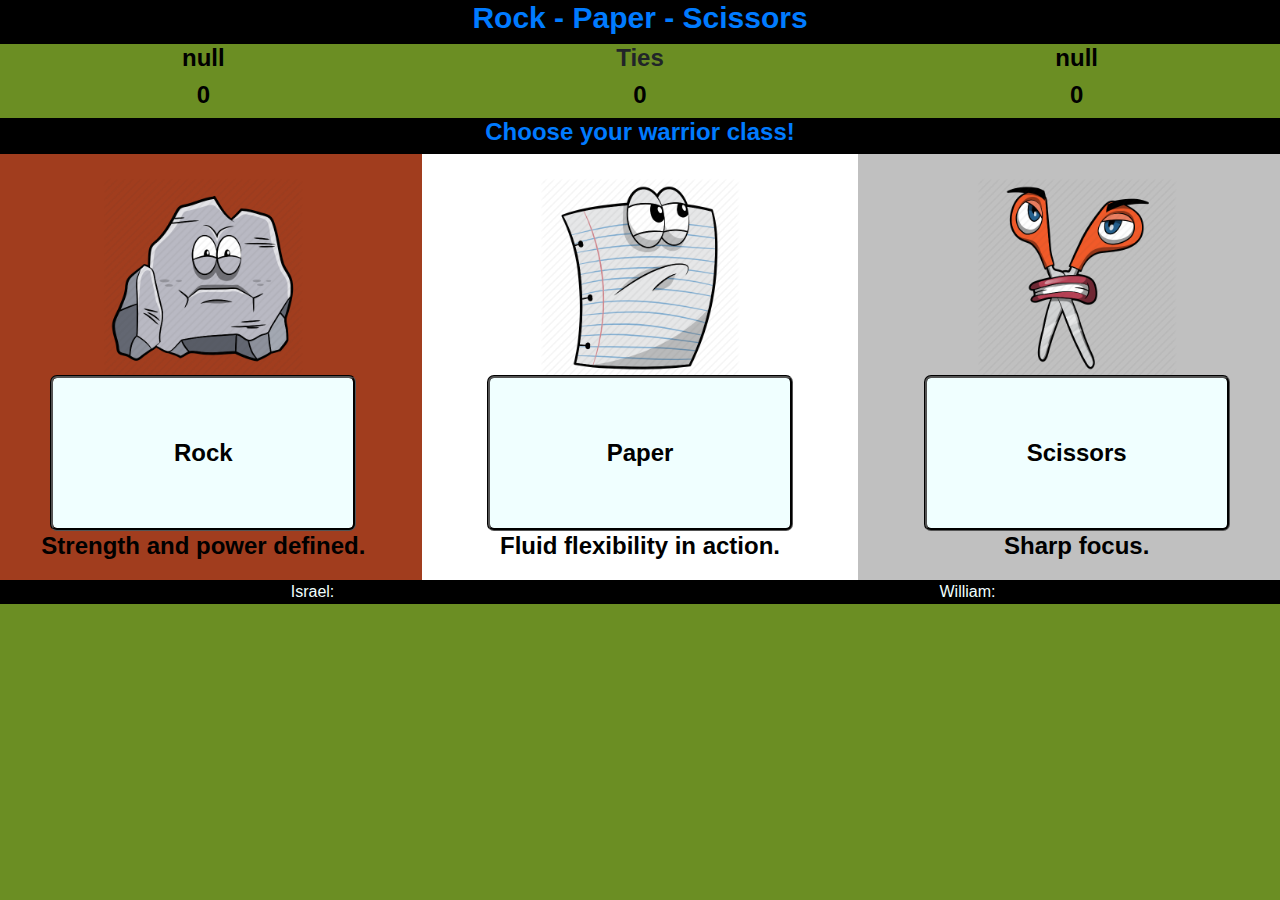
<file: index.html>
<!DOCTYPE html>
<html lang="en">
<head>
    <meta charset="UTF-8">
    <meta name="viewport" content="width=device-width, initial-scale=1.0">
    <meta http-equiv="X-UA-Compatible" content="ie=edge">
    <title>RockPapersScissors</title>

    <!-- Linking style sheets -->
    <link rel="stylesheet" href="https://maxcdn.bootstrapcdn.com/bootstrap/4.0.0/css/bootstrap.min.css">
    <link rel="stylesheet" href="https://use.fontawesome.com/releases/v5.0.10/css/all.css" integrity="sha384-+d0P83n9kaQMCwj8F4RJB66tzIwOKmrdb46+porD/OvrJ+37WqIM7UoBtwHO6Nlg" crossorigin="anonymous">
    <link rel="stylesheet" type="text/css" href="./assets/styles.css">

    <!-- Song for excitment and nostalgia -->
    <!-- <audio loop id="myAudio">
        <source src="assets/mortal_combat-theme.mp3">
    </audio> -->
</head>

<body>
    <!-- Row for game title -->
    <div class="row">
        <div id="gametitle" class="col-lg text-center">
            <h1>Rock - Paper - Scissors</h1>
        </div>
    </div>

    <!-- Row for player character name and stats -->
    <div class="row">
        <div class="col-lg text-center">
            <span id="HumanName">
            <!-- Javascript writes the user name -->
            </span>
            <!-- Row for player score -->
            <div class="row">
                <div id="HumanScore" class="col-lg text-center">
                    <h3>
                    <span id="HumanScoreText">
                        0
                    </span>
                    </h2>
                </div>
            </div>
        </div>
        <!-- Column for ties score -->
        <div class="col-lg text-center">
            <span>
            <h2>Ties</h2>
            </span>
            <!-- Row for ties score -->
            <div class="row">
                <div class="col-lg text-center">
                    <h3>
                    <span id="TiesScoreText">
                        0
                    </span>
                    </h3>
                </div>
            </div>
        </div>
         <!-- Row for player character name and stats -->
        <div class="col-lg text-center">
            <span  id="ComputerName">
            <h3>Jedi Master Yoda</h3>
            </span>
             <!-- Row for player score -->
            <div class="row">
                <div id="ComputerScore" class="col-lg text-center">
                    <h3>
                    <span id="ComputerScoreText">
                        0
                    </span>
                    </h3>
                </div>
            </div>
        </div>
    </div>
   

    <!-- Row for the "button section header" -->
    <div class="row">
        <div id="warrior" class="col-lg text-center">
            <h2>Choose your warrior class!</h2>
        </div>
    </div>
    

    <!-- Row for the click/touch screen buttons -->
    <div class="row">
        <div id="rock" class="col">
            <br>
             <!-- Click/touch screen buttons -->
             <img src="assets/rock.png" height="200px">
             <br>
             <button type="button" onclick="userRock()" class="btn btn-rock" img src="assets/rock.jpg">Rock</button>
            <p>Strength and power defined.</p>
        </div>
        <div id="paper" class="col">
            <br>
            <!-- Click/touch screen buttons -->
            <img src="assets/paper.png" height="200px">
            <br>
            <button type="button" onclick="userPaper()" class="btn btn-paper">Paper</button>
            <p>Fluid flexibility in action.</p>
        </div>
        <div id="scissors" class="col">
            <br>
            <!-- Click/touch screen buttons -->
            <img src="assets/scissors.png" height="200px">
            <br>
            <button type="button" onclick="userScissors()" class="btn btn-scissors">Scissors</button>
            <p>Sharp focus.</p>
        </div>
    </div>
    

    <!-- Row for footer -->
    <div id="footer" class="row">
        <!-- Column for footer -->
        <div class="col-lg text-center">
            <span class="name">Israel:</span>
                <a href="https://twitter.com/israelmuca" target="_blank" class="icon-twitter"><i class="fab fa-twitter"></i></a>
                <a href="https://github.com/israelmuca" target="_blank" class="icon-github"><i class="fab fa-github"></i></a>
                
        </div>
        <div class="col-lg text-center">
            <span class="name">William:</span>
                <a href="https://twitter.com/williambork" target="_blank" class="icon-twitter"><i class="fab fa-twitter"></i></a>
                <a href="https://github.com/WilliamBork33" target="_blank" class="icon-github"><i class="fab fa-github"></i></a>
        </div>
    </div>


    <!-- Linking to Javascript -->
    <script type="text/javascript" src="./assets/javascript.js"></script>

</body>

</html>
</file>
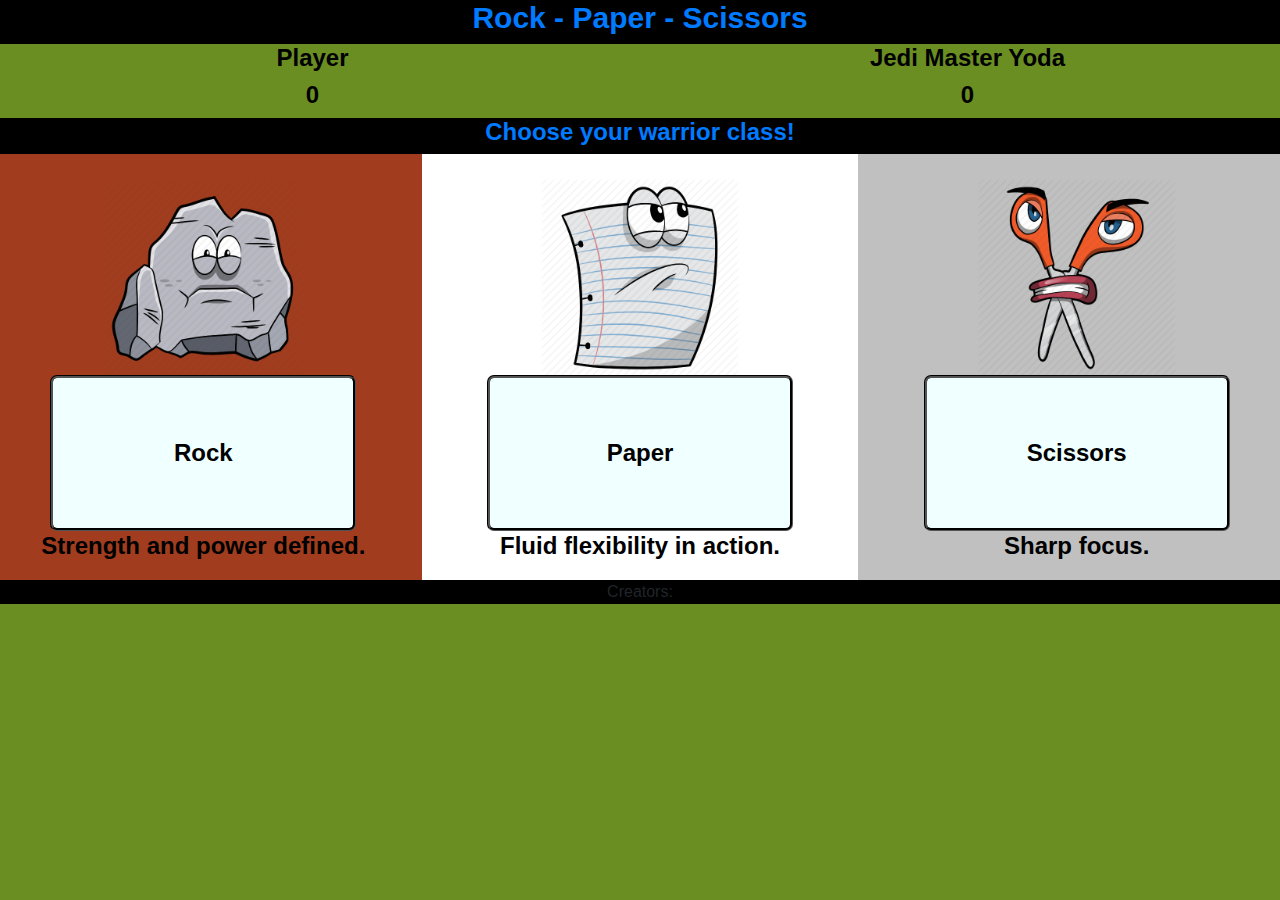
<file: RockPapersScissors.html>
<!DOCTYPE html>
<html lang="en">
<head>
    <meta charset="UTF-8">
    <meta name="viewport" content="width=device-width, initial-scale=1.0">
    <meta http-equiv="X-UA-Compatible" content="ie=edge">
    <title>RockPapersScissors</title>

    <!-- Linking style sheets -->
    <link rel="stylesheet" href="https://maxcdn.bootstrapcdn.com/bootstrap/4.0.0/css/bootstrap.min.css">
    <link rel="stylesheet" href="https://use.fontawesome.com/releases/v5.0.10/css/all.css" integrity="sha384-+d0P83n9kaQMCwj8F4RJB66tzIwOKmrdb46+porD/OvrJ+37WqIM7UoBtwHO6Nlg" crossorigin="anonymous">
    <link rel="stylesheet" type="text/css" href="assets/styles.css">
    <script type="text/javascript" src="assets/javascript.js"></script>

    <!-- Autoplaying song for excitment and nostalgia -->
    <audio autoplay loop>
        <source src="assets/mortal_combat-theme.mp3">
    </audio>
</head>

<body>
    <!-- Row for game title -->
    <div class="row">
        <div id="gametitle" class="col-lg text-center">
            <h1>Rock - Paper - Scissors</h1>
        </div>
    </div>

    <!-- Row for player character name and stats -->
    <div class="row">
        <div id="HumanName" class="col-lg text-center">
            <span>
            <!-- Javascript to write player name to main screen. **Would be great to have a prompt to grab user's name and display it in-game -->
            <script type="text/javascript">
                document.write("<h3>Player</h3>");
            </script>
            </span>
            <!-- Row for player score -->
            <div class="row">
                <div id="HumanScore" class="col-lg text-center">
                    <h3>
                    <span id="HumanScoreText">
                        0
                    </span>
                    </h2>
                </div>
            </div>
        </div>


         <!-- Row for player character name and stats -->
        <div id="ComputerName" class="col-lg text-center">
            <span>
            <h3>Jedi Master Yoda</h3>
            </span>
             <!-- Row for player score -->
            <div class="row">
                <div id="ComputerScore" class="col-lg text-center">
                    <h3>
                    <span id="ComputerScoreText">
                        0
                    </span>
                    </h3>
                </div>
            </div>
        </div>
    </div>
   

    <!-- Row for the "button section header" -->
    <div class="row">
        <div id="warrior" class="col-lg text-center">
            <h2>Choose your warrior class!</h2>
        </div>
    </div>
    

    <!-- Row for the click/touch screen buttons -->
    <div class="row">
        <div id="rock" class="col">
            <br>
             <!-- Click/touch screen buttons -->
             <img src="assets/rock.png" height="200px">
             <br>
             <button type="button" class="btn btn-rock" img src="assets/rock.jpg">Rock</button>
            <p>Strength and power defined.</p>
        </div>
        <div id="paper" class="col">
            <br>
            <!-- Click/touch screen buttons -->
            <img src="assets/paper.png" height="200px">
            <br>
            <button type="button" class="btn btn-paper">Paper</button>
            <p>Fluid flexibility in action.</p>
        </div>
        <div id="scissors" class="col">
            <br>
            <!-- Click/touch screen buttons -->
            <img src="assets/scissors.png" height="200px">
            <br>
            <button type="button" class="btn btn-scissors">Scissors</button>
            <p>Sharp focus.</p>
        </div>
    </div>
    

    <!-- Row for footer -->
    <div class="row">
        <!-- Column for footer -->
        <div id="footer" class="col-lg text-center">
            <p2>Creators: </p2>
                <a href="https://twitter.com/williambork" target="_blank" class="icon-twitter">
                <i class="fab fa-twitter"></i>
                <a href="https://github.com/WilliamBork33" target="_blank" class="icon-github">
                <i class="fab fa-github"></i>
                <a href="https://twitter.com/israelmuca" target="_blank" class="icon-twitter">
                <i class="fab fa-twitter"></i>
                <a href="https://github.com/israelmuca" target="_blank" class="icon-github">
                <i class="fab fa-github"></i>
        </div>
    </div>


    <!-- Linking to Javascript -->
    <script src="https://code.jquery.com/jquery-3.3.1.slim.min.js" integrity="sha384-q8i/X+965DzO0rT7abK41JStQIAqVgRVzpbzo5smXKp4YfRvH+8abtTE1Pi6jizo" crossorigin="anonymous"></script>
    <script src="https://cdnjs.cloudflare.com/ajax/libs/popper.js/1.14.0/umd/popper.min.js" integrity="sha384-cs/chFZiN24E4KMATLdqdvsezGxaGsi4hLGOzlXwp5UZB1LY//20VyM2taTB4QvJ" crossorigin="anonymous"></script>
    <script src="https://stackpath.bootstrapcdn.com/bootstrap/4.1.0/js/bootstrap.min.js" integrity="sha384-uefMccjFJAIv6A+rW+L4AHf99KvxDjWSu1z9VI8SKNVmz4sk7buKt/6v9KI65qnm" crossorigin="anonymous"></script>

</body>

</html>
</file>
<file: assets/styles.css>
body {
    background-color: olivedrab;
}

h1 {
    font-size: 30px;
    font-weight: bold;
}

h2 {
    font-size: 24px;
    font-weight: bold;
}

h3 {
    font-size: 24px;
    font-weight: bold;
    color: black;
}

p {
    color:black;
    font-size: 24px;
    font-weight: bold; 
}

#warrior {
    background-color: black;
    color: #007bff;
}

#rock {
    background-color: rgb(161, 61, 30);
}

#paper {
    background-color: white;
}

#scissors {
    background-color: silver;
}

#gametitle {
    color: #007bff;
    background-color: black;
}

#footer {
    background-color: black;
    text-align: center;
}

.row {
    background-color: olivedrab;
    text-align: center;
}

.btn-rock, .btn-paper, .btn-scissors {
    width: 300px;
    height: 150px;
    color: black;
    font-size: 24px;
    font-weight: bold;
}

.btn-rock {
    background-color: azure;
    outline-style: groove;
}

.btn-paper {
    background-color: azure;
    outline-style: groove;
}

.btn-scissors {
    background-color: azure;
    outline-style: groove;
}

.p2 {
    color: #212529;
}

.name {
    color: azure;
}
</file>
